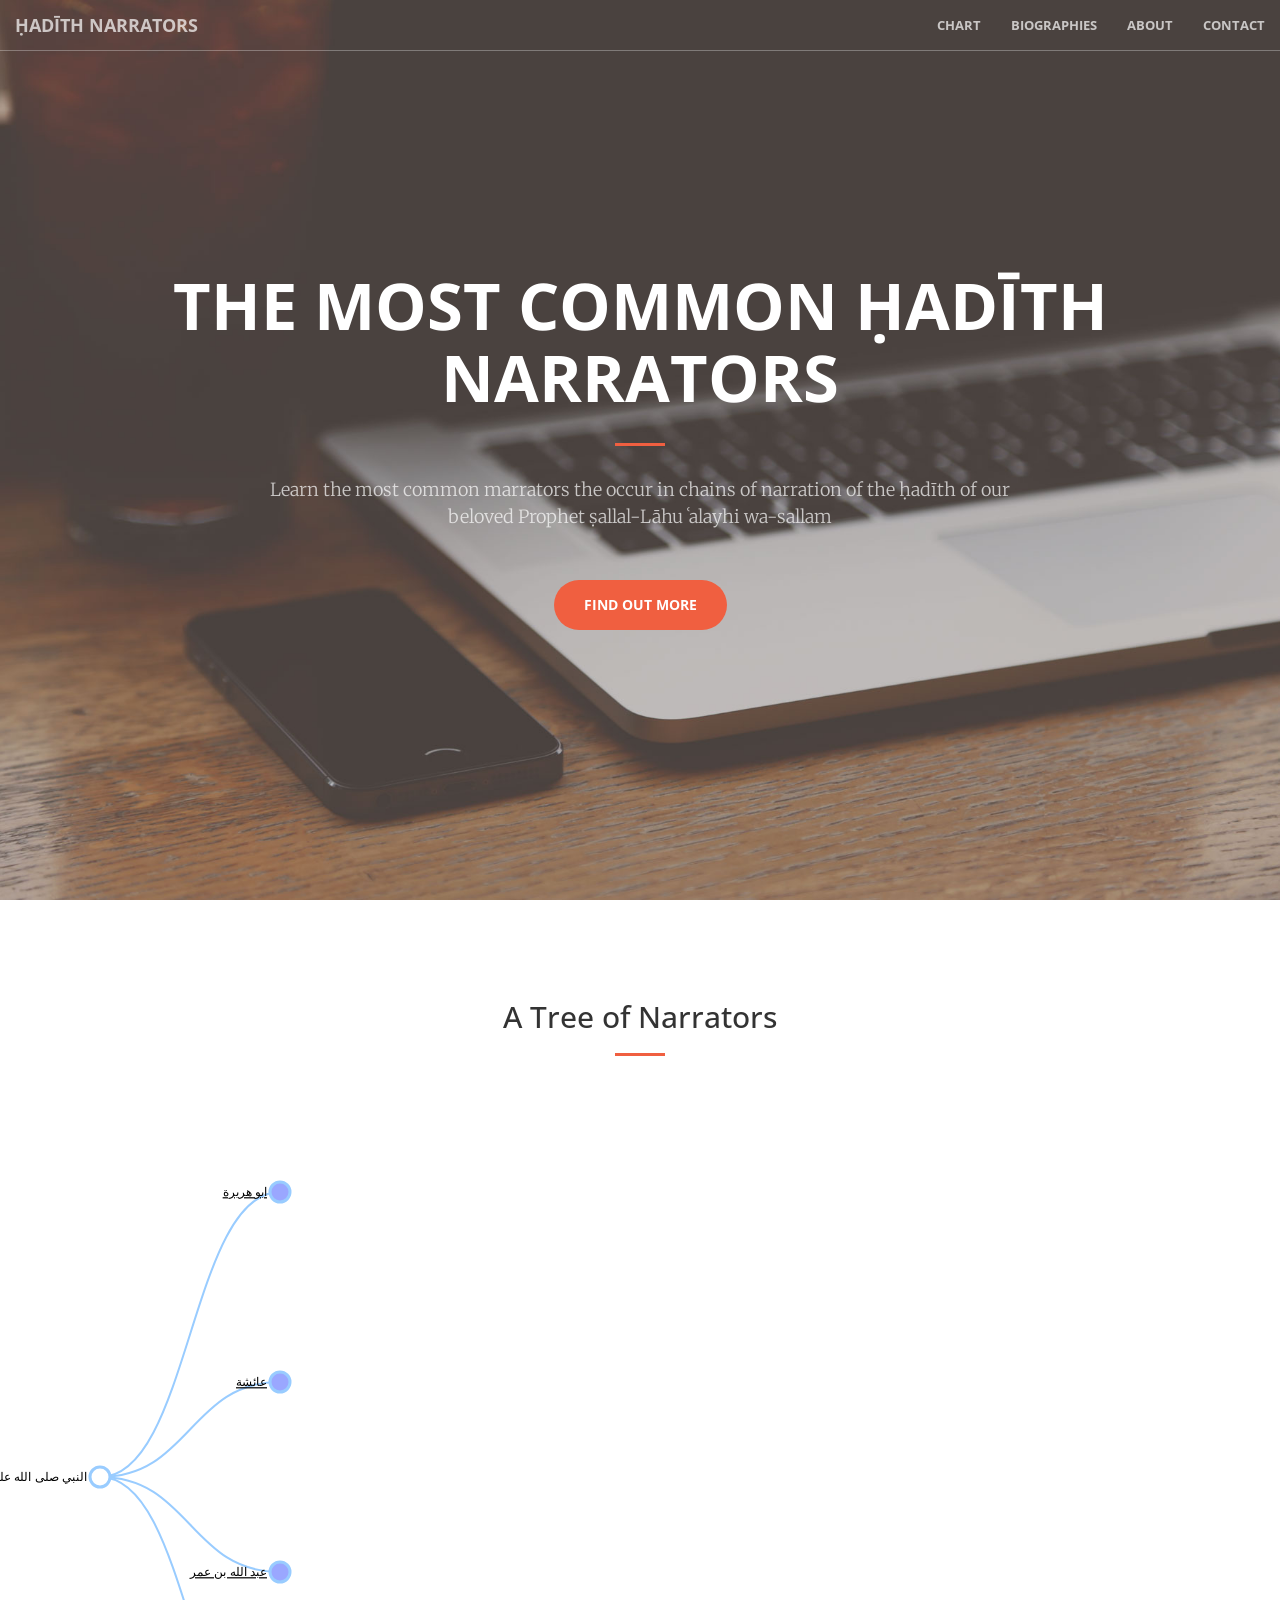
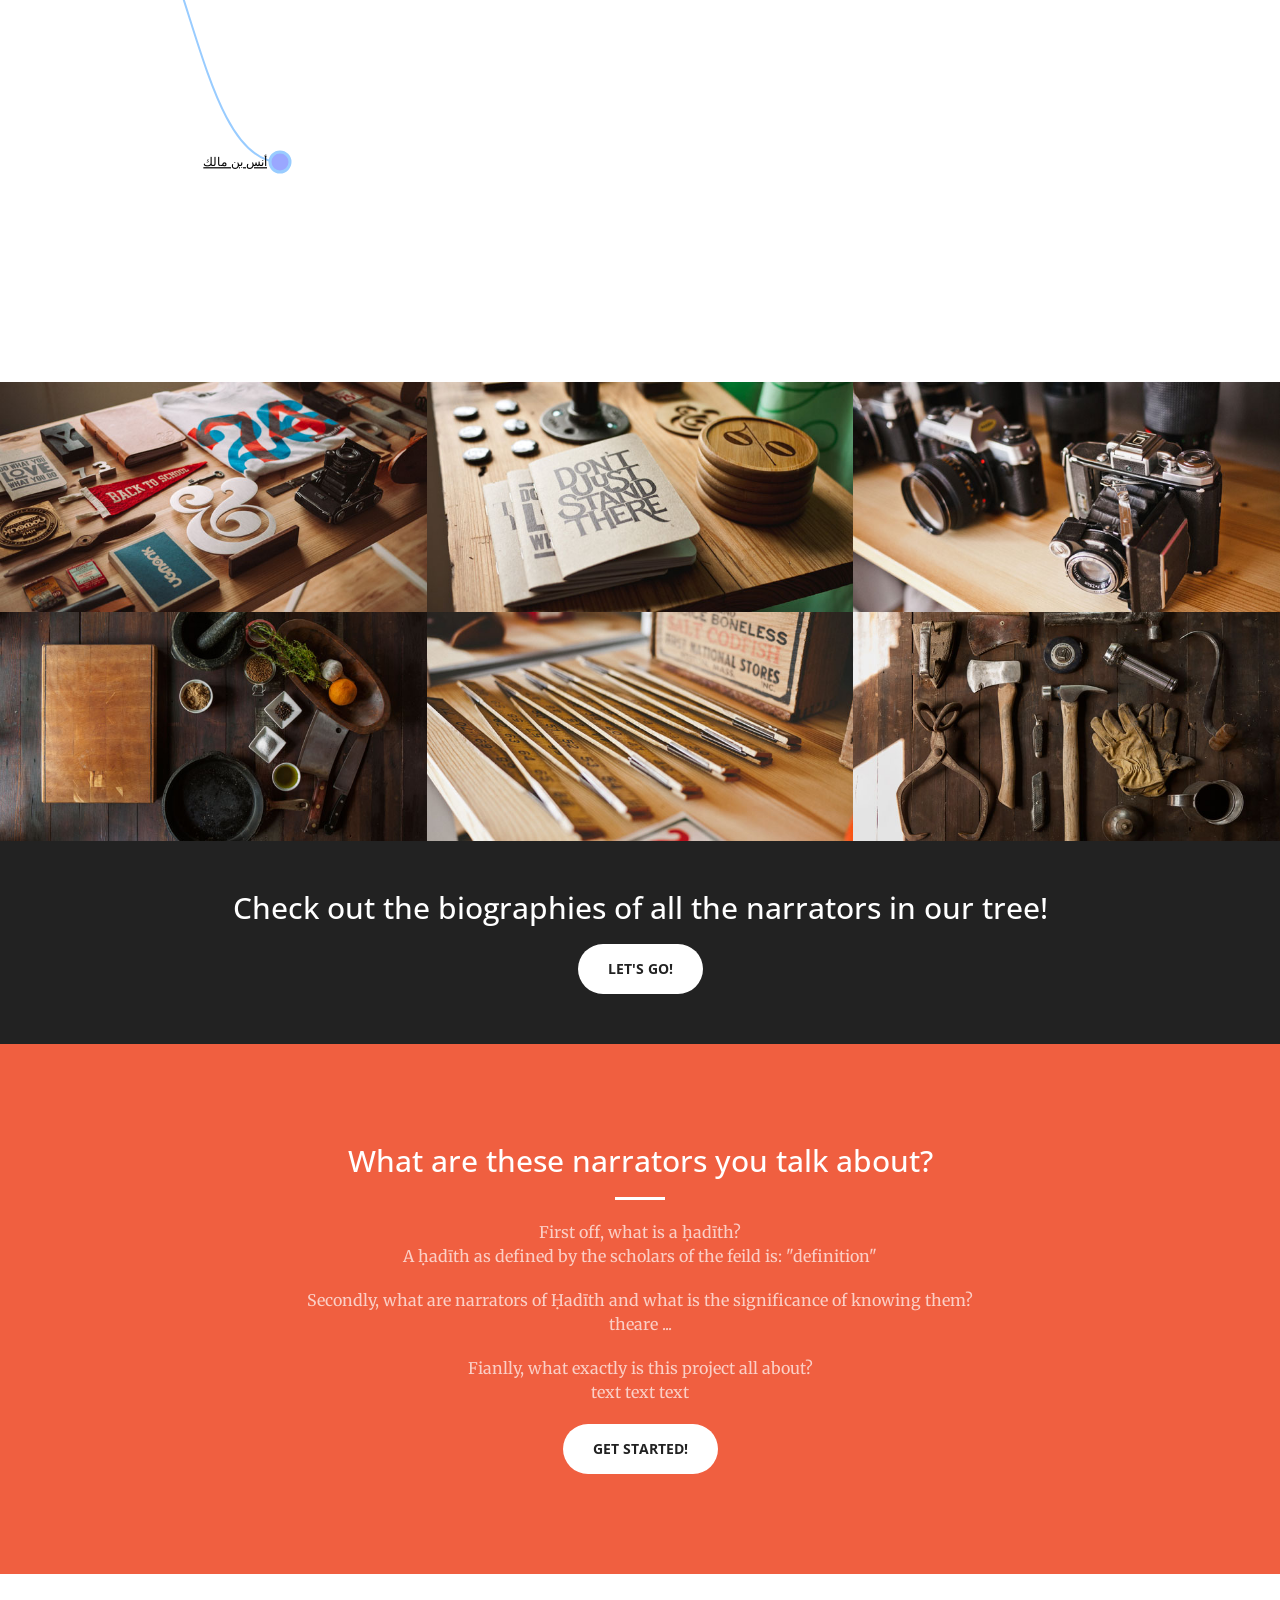
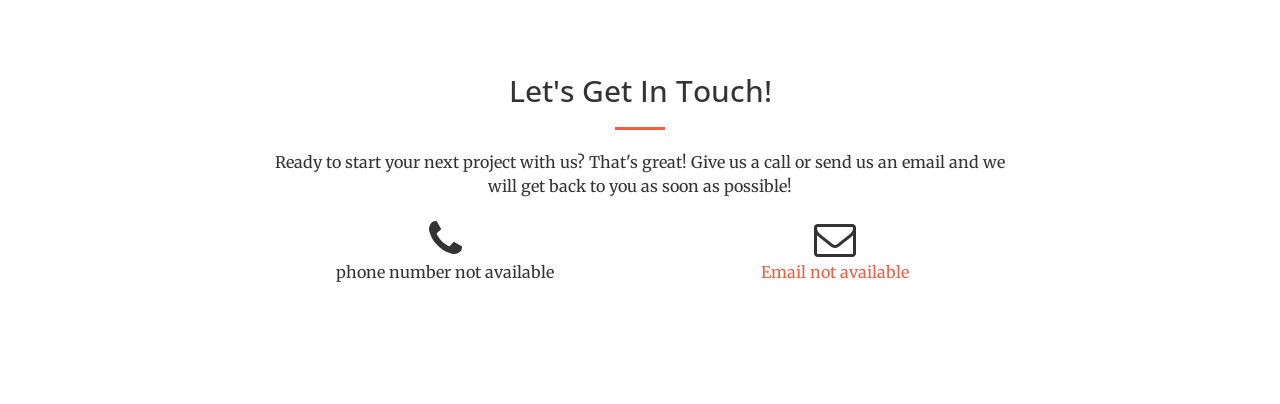
<file: index.html>
<!DOCTYPE html>
<html lang="en">

<head>

    <meta charset="utf-8">
    <meta http-equiv="X-UA-Compatible" content="IE=edge">
    <meta name="viewport" content="width=device-width, initial-scale=1">
    <meta name="description" content="">
    <meta name="author" content="">
    <link href="narrators.css" rel="stylesheet">
    

    <title>Hadith Narrators</title>

    <!-- Bootstrap Core CSS -->
    <link rel="stylesheet" href="css/bootstrap.min.css" type="text/css">

    <!-- Custom Fonts -->
    <link href='http://fonts.googleapis.com/css?family=Open+Sans:300italic,400italic,600italic,700italic,800italic,400,300,600,700,800' rel='stylesheet' type='text/css'>
    <link href='http://fonts.googleapis.com/css?family=Merriweather:400,300,300italic,400italic,700,700italic,900,900italic' rel='stylesheet' type='text/css'>
    <link rel="stylesheet" href="font-awesome/css/font-awesome.min.css" type="text/css">

    <!-- Plugin CSS -->
    <link rel="stylesheet" href="css/animate.min.css" type="text/css">

    <!-- Custom CSS -->
    <link rel="stylesheet" href="css/creative.css" type="text/css">

    <!-- HTML5 Shim and Respond.js IE8 support of HTML5 elements and media queries -->
    <!-- WARNING: Respond.js doesn't work if you view the page via file:// -->
    <!--[if lt IE 9]>
        <script src="https://oss.maxcdn.com/libs/html5shiv/3.7.0/html5shiv.js"></script>
        <script src="https://oss.maxcdn.com/libs/respond.js/1.4.2/respond.min.js"></script>
    <![endif]-->

</head>

<body id="page-top">
    <script src="d3.js"></script>

    <nav id="mainNav" class="navbar navbar-default navbar-fixed-top">
        <div class="container-fluid">
            <!-- Brand and toggle get grouped for better mobile display -->
            <div class="navbar-header">
                <button type="button" class="navbar-toggle collapsed" data-toggle="collapse" data-target="#bs-example-navbar-collapse-1">
                    <span class="sr-only">Toggle navigation</span>
                    <span class="icon-bar"></span>
                    <span class="icon-bar"></span>
                    <span class="icon-bar"></span>
                </button>
                <a class="navbar-brand page-scroll" href="#page-top">Ḥadīth Narrators</a>
            </div>

            <!-- Collect the nav links, forms, and other content for toggling -->
            <div class="collapse navbar-collapse" id="bs-example-navbar-collapse-1">
                <ul class="nav navbar-nav navbar-right">
                    <li>
                        <a class="page-scroll" href="#tree">Chart</a>
                    </li>
                    <li>
                        <a class="page-scroll" href="#biographies">Biographies</a>
                    </li>
                    <li>
                        <a class="page-scroll" href="#about">About</a>
                    </li>
                    <li>
                        <a class="page-scroll" href="#contact">Contact</a>
                    </li>
                </ul>
            </div>
            <!-- /.navbar-collapse -->
        </div>
        <!-- /.container-fluid -->
    </nav>

    <header>
        <div class="header-content">
            <div class="header-content-inner">
                <h1>The Most Common Ḥadīth Narrators</h1>
                <hr>
                <p>Learn the most common marrators the occur in chains of narration of the ḥadīth of our beloved Prophet ṣallal-Lāhu ʿalayhi wa-sallam</p>
                <a href="#about" class="btn btn-primary btn-xl page-scroll">Find Out More</a>
            </div>
        </div>
    </header>

    <section id="tree">
        <div class="container">
            <div class="row">
                <div class="col-lg-12 text-center">
                    <h2 class="section-heading">A Tree of Narrators</h2>
                    <hr class="primary">
                </div>
            </div>
        </div>
      
        <div class="container" id="narrator_tree">
            <div class="row">
                <div class="col-md-8">
                <span id="tree" ></span>
            </div>  
        </div><script src="narrators-data.js"></script> <script src="narrators.js"></script>
    </div>
        </div>
    </section>

    <section class="no-padding" id="biographies">
        <div class="container-fluid">
            <div class="row no-gutter">
                <div class="col-lg-4 col-sm-6">
                    <a href="#" class="portfolio-box">
                        <img src="img/portfolio/1.jpg" class="img-responsive" alt="">
                        <div class="portfolio-box-caption">
                            <div class="portfolio-box-caption-content">
                                <div class="project-category text-faded">
                                    Category
                                </div>
                                <div class="project-name">
                                    Project Name
                                </div>
                            </div>
                        </div>
                    </a>
                </div>
                <div class="col-lg-4 col-sm-6">
                    <a href="#" class="portfolio-box">
                        <img src="img/portfolio/2.jpg" class="img-responsive" alt="">
                        <div class="portfolio-box-caption">
                            <div class="portfolio-box-caption-content">
                                <div class="project-category text-faded">
                                    Category
                                </div>
                                <div class="project-name">
                                    Project Name
                                </div>
                            </div>
                        </div>
                    </a>
                </div>
                <div class="col-lg-4 col-sm-6">
                    <a href="#" class="portfolio-box">
                        <img src="img/portfolio/3.jpg" class="img-responsive" alt="">
                        <div class="portfolio-box-caption">
                            <div class="portfolio-box-caption-content">
                                <div class="project-category text-faded">
                                    Category
                                </div>
                                <div class="project-name">
                                    Project Name
                                </div>
                            </div>
                        </div>
                    </a>
                </div>
                <div class="col-lg-4 col-sm-6">
                    <a href="#" class="portfolio-box">
                        <img src="img/portfolio/4.jpg" class="img-responsive" alt="">
                        <div class="portfolio-box-caption">
                            <div class="portfolio-box-caption-content">
                                <div class="project-category text-faded">
                                    Category
                                </div>
                                <div class="project-name">
                                    Project Name
                                </div>
                            </div>
                        </div>
                    </a>
                </div>
                <div class="col-lg-4 col-sm-6">
                    <a href="#" class="portfolio-box">
                        <img src="img/portfolio/5.jpg" class="img-responsive" alt="">
                        <div class="portfolio-box-caption">
                            <div class="portfolio-box-caption-content">
                                <div class="project-category text-faded">
                                    Category
                                </div>
                                <div class="project-name">
                                    Project Name
                                </div>
                            </div>
                        </div>
                    </a>
                </div>
                <div class="col-lg-4 col-sm-6">
                    <a href="#" class="portfolio-box">
                        <img src="img/portfolio/6.jpg" class="img-responsive" alt="">
                        <div class="portfolio-box-caption">
                            <div class="portfolio-box-caption-content">
                                <div class="project-category text-faded">
                                    Category
                                </div>
                                <div class="project-name">
                                    Project Name
                                </div>
                            </div>
                        </div>
                    </a>
                </div>
            </div>
        </div>
    </section>

    <aside class="bg-dark">
        <div class="container text-center">
            <div class="call-to-action">
                <h2>Check out the biographies of all the narrators in our tree!</h2>
                <a href="#" class="btn btn-default btn-xl wow tada">Let's Go!</a>
            </div>
        </div>
    </aside>

    <section class="bg-primary" id="about">
        <div class="container">
            <div class="row">
                <div class="col-lg-8 col-lg-offset-2 text-center">
                    <h2 class="section-heading">What are these narrators you talk about?</h2>
                    <hr class="light">
                    <p class="text-faded">First off, what is a ḥadīth? <br> A ḥadīth as defined by the scholars of the feild is: "definition"</p>
                    <p class="text-faded">Secondly, what are narrators of Ḥadīth and what is the significance of knowing them? <br> theare ...</p>
                    <p class="text-faded">Fianlly, what exactly is this project all about? <br> text text text</p> 
                    <a href="#tree" class="btn btn-default btn-xl">Get Started!</a>
                </div>
            </div>
        </div>
    </section>

    <section id="contact">
        <div class="container">
            <div class="row">
                <div class="col-lg-8 col-lg-offset-2 text-center">
                    <h2 class="section-heading">Let's Get In Touch!</h2>
                    <hr class="primary">
                    <p>Ready to start your next project with us? That's great! Give us a call or send us an email and we will get back to you as soon as possible!</p>
                </div>
                <div class="col-lg-4 col-lg-offset-2 text-center">
                    <i class="fa fa-phone fa-3x wow bounceIn"></i>
                    <p>phone number not available</p>
                </div>
                <div class="col-lg-4 text-center">
                    <i class="fa fa-envelope-o fa-3x wow bounceIn" data-wow-delay=".1s"></i>
                    <p><a href="mailto:your-email@your-domain.com">Email not available</a></p>
                </div>
            </div>
        </div>
    </section>

    <!-- jQuery -->
    <script src="js/jquery.js"></script>

    <!-- Bootstrap Core JavaScript -->
    <script src="js/bootstrap.min.js"></script>

    <!-- Plugin JavaScript -->
    <script src="js/jquery.easing.min.js"></script>
    <script src="js/jquery.fittext.js"></script>
    <script src="js/wow.min.js"></script>

    <!-- Custom Theme JavaScript -->
    <script src="js/creative.js"></script>

    



</body>

</html>
</file>
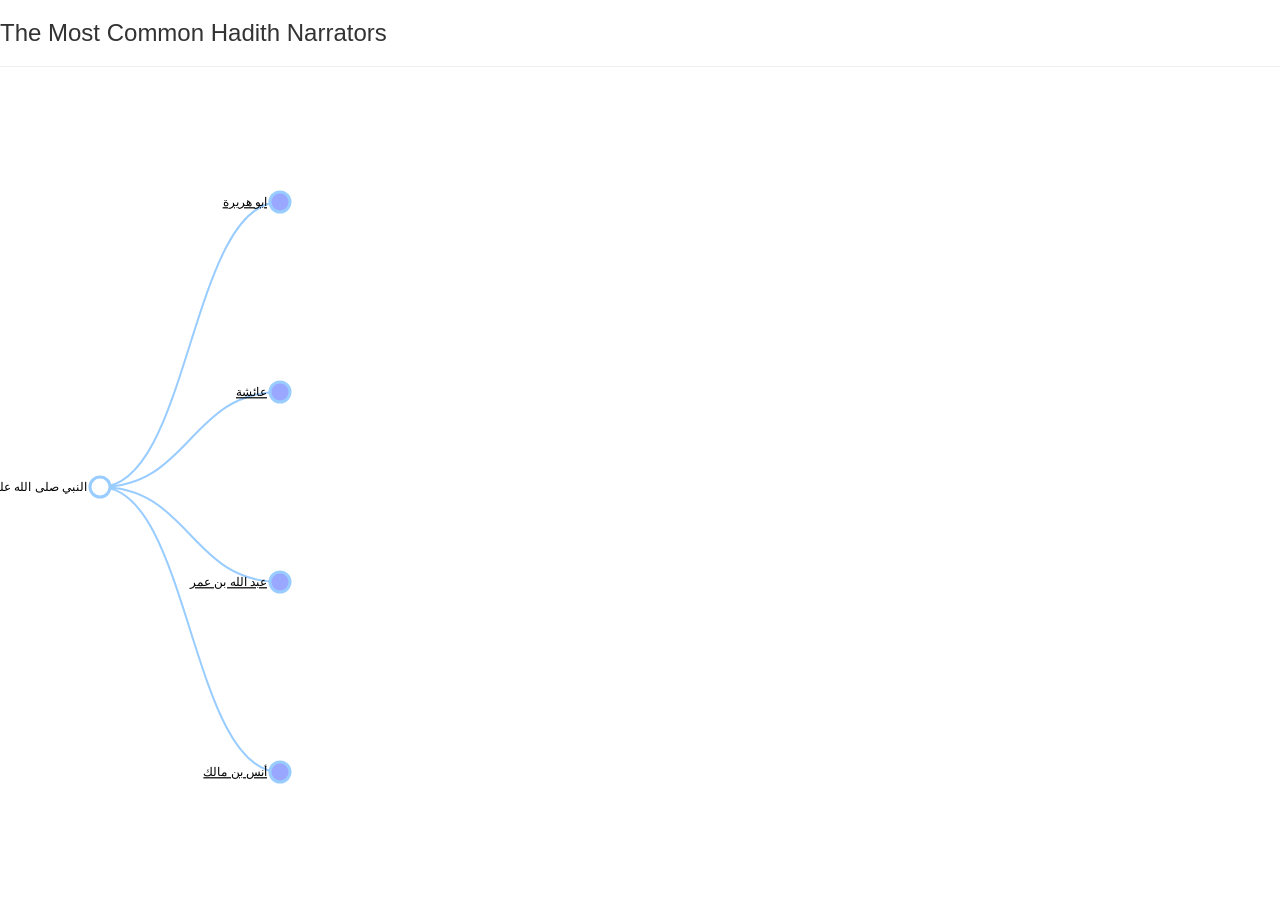
<file: home.html>
<!DOCTYPE html>
<html>
<head>
    <meta content="text/html; charset=utf-8" http-equiv="content-type">

    <title>Hadith Narrators</title>
</head>

<body>
    <meta charset="utf-8">
    <meta content="width=device-width, initial-scale=1" name="viewport">
    <script src="jquery.js"></script>
    <link href="bootstrap.css" rel="stylesheet">
    <script src="bootstrap.js"></script>
    <link href="narrators.css" rel="stylesheet">
    <script src="d3.js"></script>

    <div class="content">
        <h3>The Most Common Hadith Narrators</h3>
        <hr>

        <div class="row">
            <div class="col-md-8">
                <span id="tree"></span>
            </div>

            
        </div><script src="narrators-data.js"></script> <script src="narrators.js"></script>
    </div>
</body>
</html>
</file>
<file: narrators.css>
#vid-container {
      width:100%;
      height:100%;
      width: 820px; 
      height: 461.25px; 
      float: none; 
      clear: both; 
      margin: 2px auto;
   }

    svg {
     border-radius:3px;
    }    
    .node {
        cursor: pointer;
    }

    .node circle {
      fill: #fff;
      stroke: #99ccff;;
      stroke-width: 3px;
    }

    .node text {
      font: 12px sans-serif;
    }

    .link {
      fill: none;
      stroke: #99ccff;
      stroke-width: 2px;
    }

.hyper {
    color: red;
    text-decoration: underline;
}

.hyper:hover {
    color:yellow;
    text-decoration: none;
}   
.selected {
  font-weight:bold;
}
.not-selected {
  font-weight:normtal;
}
</file>
<file: css/creative.css>
/*!
 * Start Bootstrap - Creative Bootstrap Theme (http://startbootstrap.com)
 * Code licensed under the Apache License v2.0.
 * For details, see http://www.apache.org/licenses/LICENSE-2.0.
 */

html,
body {
    width: 100%;
    height: 100%;
}

body {
    font-family: Merriweather,'Helvetica Neue',Arial,sans-serif;
}

hr {
    max-width: 50px;
    border-color: #f05f40;
    border-width: 3px;
}

hr.light {
    border-color: #fff;
}

a {
    color: #f05f40;
    -webkit-transition: all .35s;
    -moz-transition: all .35s;
    transition: all .35s;
}

a:hover,
a:focus {
    color: #eb3812;
}

h1,
h2,
h3,
h4,
h5,
h6 {
    font-family: 'Open Sans','Helvetica Neue',Arial,sans-serif;
}

p {
    margin-bottom: 20px;
    font-size: 16px;
    line-height: 1.5;
}

.bg-primary {
    background-color: #f05f40;
}

.bg-dark {
    color: #fff;
    background-color: #222;
}

.text-faded {
    color: rgba(255,255,255,.7);
}

section {
    padding: 100px 0;
}

aside {
    padding: 50px 0;
}

.no-padding {
    padding: 0;
}

.navbar-default {
    border-color: rgba(34,34,34,.05);
    font-family: 'Open Sans','Helvetica Neue',Arial,sans-serif;
    background-color: #fff;
    -webkit-transition: all .35s;
    -moz-transition: all .35s;
    transition: all .35s;
}

.navbar-default .navbar-header .navbar-brand {
    text-transform: uppercase;
    font-family: 'Open Sans','Helvetica Neue',Arial,sans-serif;
    font-weight: 700;
    color: #f05f40;
}

.navbar-default .navbar-header .navbar-brand:hover,
.navbar-default .navbar-header .navbar-brand:focus {
    color: #eb3812;
}

.navbar-default .nav > li>a,
.navbar-default .nav>li>a:focus {
    text-transform: uppercase;
    font-size: 13px;
    font-weight: 700;
    color: #222;
}

.navbar-default .nav > li>a:hover,
.navbar-default .nav>li>a:focus:hover {
    color: #f05f40;
}

.navbar-default .nav > li.active>a,
.navbar-default .nav>li.active>a:focus {
    color: #f05f40!important;
    background-color: transparent;
}

.navbar-default .nav > li.active>a:hover,
.navbar-default .nav>li.active>a:focus:hover {
    background-color: transparent;
}

@media(min-width:768px) {
    .navbar-default {
        border-color: rgba(255,255,255,.3);
        background-color: transparent;
    }

    .navbar-default .navbar-header .navbar-brand {
        color: rgba(255,255,255,.7);
    }

    .navbar-default .navbar-header .navbar-brand:hover,
    .navbar-default .navbar-header .navbar-brand:focus {
        color: #fff;
    }

    .navbar-default .nav > li>a,
    .navbar-default .nav>li>a:focus {
        color: rgba(255,255,255,.7);
    }

    .navbar-default .nav > li>a:hover,
    .navbar-default .nav>li>a:focus:hover {
        color: #fff;
    }

    .navbar-default.affix {
        border-color: rgba(34,34,34,.05);
        background-color: #fff;
    }

    .navbar-default.affix .navbar-header .navbar-brand {
        font-size: 14px;
        color: #f05f40;
    }

    .navbar-default.affix .navbar-header .navbar-brand:hover,
    .navbar-default.affix .navbar-header .navbar-brand:focus {
        color: #eb3812;
    }

    .navbar-default.affix .nav > li>a,
    .navbar-default.affix .nav>li>a:focus {
        color: #222;
    }

    .navbar-default.affix .nav > li>a:hover,
    .navbar-default.affix .nav>li>a:focus:hover {
        color: #f05f40;
    }
}

header {
    position: relative;
    width: 100%;
    min-height: auto;
    text-align: center;
    color: #fff;
    background-image: url(../img/header.jpg);
    background-position: center;
    -webkit-background-size: cover;
    -moz-background-size: cover;
    background-size: cover;
    -o-background-size: cover;
}

header .header-content {
    position: relative;
    width: 100%;
    padding: 100px 15px;
    text-align: center;
}

header .header-content .header-content-inner h1 {
    margin-top: 0;
    margin-bottom: 0;
    text-transform: uppercase;
    font-weight: 700;
}

header .header-content .header-content-inner hr {
    margin: 30px auto;
}

header .header-content .header-content-inner p {
    margin-bottom: 50px;
    font-size: 16px;
    font-weight: 300;
    color: rgba(255,255,255,.7);
}

@media(min-width:768px) {
    header {
        min-height: 100%;
    }

    header .header-content {
        position: absolute;
        top: 50%;
        padding: 0 50px;
        -webkit-transform: translateY(-50%);
        -ms-transform: translateY(-50%);
        transform: translateY(-50%);
    }

    header .header-content .header-content-inner {
        margin-right: auto;
        margin-left: auto;
        max-width: 1000px;
    }

    header .header-content .header-content-inner p {
        margin-right: auto;
        margin-left: auto;
        max-width: 80%;
        font-size: 18px;
    }
}

.section-heading {
    margin-top: 0;
}

.service-box {
    margin: 50px auto 0;
    max-width: 400px;
}

@media(min-width:992px) {
    .service-box {
        margin: 20px auto 0;
    }
}

.service-box p {
    margin-bottom: 0;
}

.portfolio-box {
    display: block;
    position: relative;
    margin: 0 auto;
    max-width: 650px;
}

.portfolio-box .portfolio-box-caption {
    display: block;
    position: absolute;
    bottom: 0;
    width: 100%;
    height: 100%;
    text-align: center;
    color: #fff;
    opacity: 0;
    background: rgba(240,95,64,.9);
    -webkit-transition: all .35s;
    -moz-transition: all .35s;
    transition: all .35s;
}

.portfolio-box .portfolio-box-caption .portfolio-box-caption-content {
    position: absolute;
    top: 50%;
    width: 100%;
    text-align: center;
    transform: translateY(-50%);
}

.portfolio-box .portfolio-box-caption .portfolio-box-caption-content .project-category,
.portfolio-box .portfolio-box-caption .portfolio-box-caption-content .project-name {
    padding: 0 15px;
    font-family: 'Open Sans','Helvetica Neue',Arial,sans-serif;
}

.portfolio-box .portfolio-box-caption .portfolio-box-caption-content .project-category {
    text-transform: uppercase;
    font-size: 14px;
    font-weight: 600;
}

.portfolio-box .portfolio-box-caption .portfolio-box-caption-content .project-name {
    font-size: 18px;
}

.portfolio-box:hover .portfolio-box-caption {
    opacity: 1;
}

@media(min-width:768px) {
    .portfolio-box .portfolio-box-caption .portfolio-box-caption-content .project-category {
        font-size: 16px;
    }

    .portfolio-box .portfolio-box-caption .portfolio-box-caption-content .project-name {
        font-size: 22px;
    }
}

.call-to-action h2 {
    margin: 0 auto 20px;
}

.text-primary {
    color: #f05f40;
}

.no-gutter > [class*=col-] {
    padding-right: 0;
    padding-left: 0;
}

.btn-default {
    border-color: #fff;
    color: #222;
    background-color: #fff;
    -webkit-transition: all .35s;
    -moz-transition: all .35s;
    transition: all .35s;
}

.btn-default:hover,
.btn-default:focus,
.btn-default.focus,
.btn-default:active,
.btn-default.active,
.open > .dropdown-toggle.btn-default {
    border-color: #ededed;
    color: #222;
    background-color: #f2f2f2;
}

.btn-default:active,
.btn-default.active,
.open > .dropdown-toggle.btn-default {
    background-image: none;
}

.btn-default.disabled,
.btn-default[disabled],
fieldset[disabled] .btn-default,
.btn-default.disabled:hover,
.btn-default[disabled]:hover,
fieldset[disabled] .btn-default:hover,
.btn-default.disabled:focus,
.btn-default[disabled]:focus,
fieldset[disabled] .btn-default:focus,
.btn-default.disabled.focus,
.btn-default[disabled].focus,
fieldset[disabled] .btn-default.focus,
.btn-default.disabled:active,
.btn-default[disabled]:active,
fieldset[disabled] .btn-default:active,
.btn-default.disabled.active,
.btn-default[disabled].active,
fieldset[disabled] .btn-default.active {
    border-color: #fff;
    background-color: #fff;
}

.btn-default .badge {
    color: #fff;
    background-color: #222;
}

.btn-primary {
    border-color: #f05f40;
    color: #fff;
    background-color: #f05f40;
    -webkit-transition: all .35s;
    -moz-transition: all .35s;
    transition: all .35s;
}

.btn-primary:hover,
.btn-primary:focus,
.btn-primary.focus,
.btn-primary:active,
.btn-primary.active,
.open > .dropdown-toggle.btn-primary {
    border-color: #ed431f;
    color: #fff;
    background-color: #ee4b28;
}

.btn-primary:active,
.btn-primary.active,
.open > .dropdown-toggle.btn-primary {
    background-image: none;
}

.btn-primary.disabled,
.btn-primary[disabled],
fieldset[disabled] .btn-primary,
.btn-primary.disabled:hover,
.btn-primary[disabled]:hover,
fieldset[disabled] .btn-primary:hover,
.btn-primary.disabled:focus,
.btn-primary[disabled]:focus,
fieldset[disabled] .btn-primary:focus,
.btn-primary.disabled.focus,
.btn-primary[disabled].focus,
fieldset[disabled] .btn-primary.focus,
.btn-primary.disabled:active,
.btn-primary[disabled]:active,
fieldset[disabled] .btn-primary:active,
.btn-primary.disabled.active,
.btn-primary[disabled].active,
fieldset[disabled] .btn-primary.active {
    border-color: #f05f40;
    background-color: #f05f40;
}

.btn-primary .badge {
    color: #f05f40;
    background-color: #fff;
}

.btn {
    border: 0;
    border-radius: 300px;
    text-transform: uppercase;
    font-family: 'Open Sans','Helvetica Neue',Arial,sans-serif;
    font-weight: 700;
}

.btn-xl {
    padding: 15px 30px;
}

::-moz-selection {
    text-shadow: none;
    color: #fff;
    background: #222;
}

::selection {
    text-shadow: none;
    color: #fff;
    background: #222;
}

img::selection {
    color: #fff;
    background: 0 0;
}

img::-moz-selection {
    color: #fff;
    background: 0 0;
}

body {
    webkit-tap-highlight-color: #222;
}
</file>
